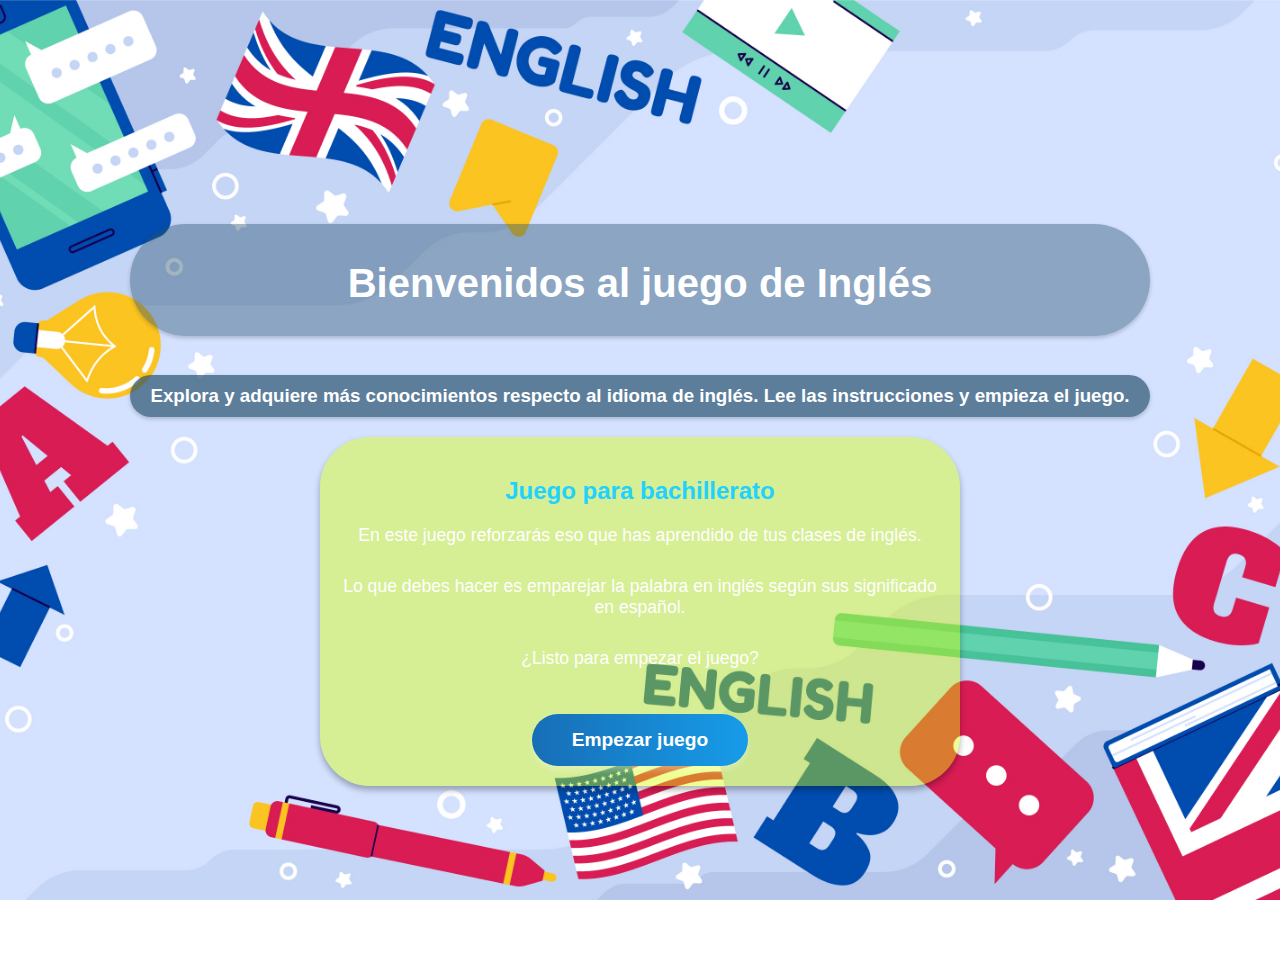
<file: index.html>
<!DOCTYPE html>
<html lang="es">
<head>
    <meta charset="UTF-8">
    <meta name="viewport" content="width=device-width, initial-scale=1.0">
    <title> Inglés Bachillerato</title>
    <link rel="stylesheet" href="inicio.css">
</head>
<body>
    <div class="container">
        <div class="title-box">
            <h1> Bienvenidos al juego de Inglés </h1>
        </div>
        <h3>Explora y adquiere más conocimientos respecto al idioma de inglés. Lee las instrucciones y empieza el juego.</h3>

        <div class="info-container">
            <div class="info-box">
                <h2>Juego para bachillerato</h2>
                <p>En este juego reforzarás eso que has aprendido de tus clases de inglés.
                <p>Lo que debes hacer es emparejar la palabra en inglés según sus significado en español.</p>
                </p>
                <p>¿Listo para empezar el juego?</p>
                <button id="boton-sonido">Empezar juego</button>
                <audio id="sonido-boton" src="sonido.mp3"></audio>
                <script>
                    const boton = document.getElementById('boton-sonido');
                    const sonido = document.getElementById('sonido-boton');
                
                    boton.addEventListener('click', () => {
                        sonido.currentTime = 0;
                        sonido.play();
                
                        sonido.onended = () => {
                            window.location.href = 'bachiller.html';
                        };
                    });
                </script>
            </div>
        </div>
    </div>
</body>
</html>
</file>
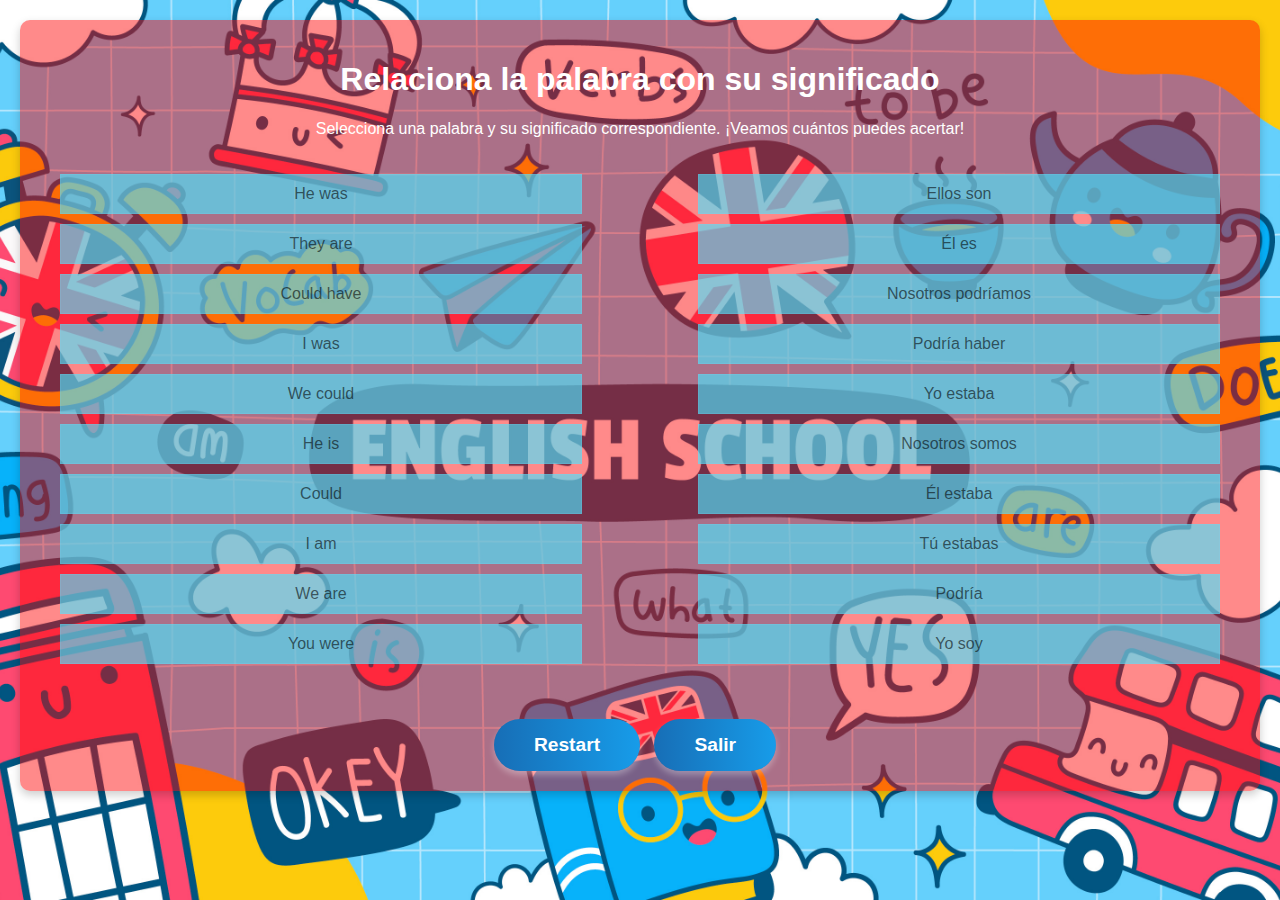
<file: bachiller.html>
<!DOCTYPE html>
<html lang="en">
<head>
    <meta charset="UTF-8">
    <meta name="viewport" content="width=device-width, initial-scale=1.0">
    <title>Empareja la palabra</title>
    <link rel="stylesheet" href="bachiller.css">
</head>
<body>
    <div class="main-container">
        <h1>Relaciona la palabra con su significado</h1>
        <p>Selecciona una palabra y su significado correspondiente. ¡Veamos cuántos puedes acertar!</p>
        
        <div class="game-container" id="game-container">
            <div class="column" id="words-column">
                <div class="word" data-pair="1">I am</div>
                <div class="word" data-pair="2">You were</div>
                <div class="word" data-pair="3">Could</div>
                <div class="word" data-pair="4">He was</div>
                <div class="word" data-pair="5">We are</div>
                <div class="word" data-pair="6">They are</div>
                <div class="word" data-pair="7">He is</div>
                <div class="word" data-pair="8">Could have</div>
                <div class="word" data-pair="9">I was</div>
                <div class="word" data-pair="10">We could</div>
            </div>

            <div class="column" id="meanings-column">
                <div class="meaning" data-pair="1">Yo soy</div>
                <div class="meaning" data-pair="2">Tú estabas</div>
                <div class="meaning" data-pair="3">Podría</div>
                <div class="meaning" data-pair="4">Él estaba</div>
                <div class="meaning" data-pair="5">Nosotros somos</div>
                <div class="meaning" data-pair="6">Ellos son</div>
                <div class="meaning" data-pair="7">Él es</div>
                <div class="meaning" data-pair="8">Podría haber</div>
                <div class="meaning" data-pair="9">Yo estaba</div>
                <div class="meaning" data-pair="10">Nosotros podríamos</div>
            </div>
        </div>

        <div id="result"></div>
        <div id="verification"></div>
        <div class="buttons">
            <button class="button" onclick="playSoundAndReset()">Restart</button>
            <button class="button" onclick="playSoundAndExit()">Salir</button>
        </div>
    </div>

    <audio id="exit-sound" src="sonido.mp3"></audio>
    <audio id="reset-sound" src="restar.mp3"></audio>
    <audio id="correct-sound" src="seleccion.mp3"></audio> <!-- Sonido de selección correcta -->

    <script>
        let firstSelection = null;
        let correctMatches = 0;
        const totalPairs = 10; 
        let isMatching = false;

        function shuffleElements(containerId) {
            const container = document.getElementById(containerId);
            const childrenArray = Array.from(container.children);
            for (let i = childrenArray.length - 1; i > 0; i--) {
                const j = Math.floor(Math.random() * (i + 1));
                container.appendChild(childrenArray[j]);
            }
        }

        function setUpGame() {
            document.querySelectorAll('.word, .meaning').forEach(item => {
                item.addEventListener('click', function () {
                    if (!isMatching) { 
                        if (firstSelection === null) {
                            firstSelection = this;
                            this.style.backgroundColor = "#FFD700"; 
                        } else {
                            if (firstSelection.dataset.pair === this.dataset.pair) {
                                firstSelection.style.backgroundColor = "#90EE90"; 
                                this.style.backgroundColor = "#90EE90";
                                firstSelection.classList.add("hidden");
                                this.classList.add("hidden");
                                correctMatches++;
                                document.getElementById("correct-sound").play(); // Reproduce el sonido
                                document.getElementById('result').textContent = "¡Buen trabajo! Sigue así.";
                                checkCompletion();
                            } else {
                                firstSelection.style.backgroundColor = "#FFFFFF"; 
                                this.style.backgroundColor = "#FFFFFF";
                                document.getElementById('result').textContent = "¡Intenta de nuevo!";
                            }
                            firstSelection = null;
                            isMatching = false; 
                        }
                    }
                });
            });
        }

        function checkCompletion() {
            if (correctMatches === totalPairs) {
                setTimeout(() => {
                    alert("¡Felicitaciones, lograste emparejar todas las palabras!");
                }, 200);
            }
        }

        function playSoundAndReset() {
            const sound = document.getElementById("reset-sound");
            sound.play();
            setTimeout(() => location.reload(), 500); 
        }

        function playSoundAndExit() {
            const sound = document.getElementById("exit-sound");
            sound.play(); 
            setTimeout(() => {
                if (confirm("¿Estás seguro de que quieres salir del juego?")) {
                    window.location.href = "index.html"; 
                }
            }, 500); 
        }

        shuffleElements("words-column");
        shuffleElements("meanings-column");
        setUpGame();
    </script>
</body>
</html>
</file>
<file: inicio.css>
html {
    scroll-behavior: smooth;
}

body {
    font-family: 'Arial', sans-serif;
    margin: 0;
    background: url('images/fondo.jpg') no-repeat center center fixed;
    background-size: cover;
    color: white;
    position: relative;
    display: flex; 
    flex-direction: column;
    justify-content: center; 
    align-items: center; 
}

.background-overlay {
    position: absolute;
    top: 0;
    left: 0;
    width: 100%;
    height: 100%;
    background: rgba(140, 179, 148, 0.6); 
    z-index: 1;
}

.container {
    text-align: center;
    position: relative;
    z-index: 2;
    min-height: 100vh;
    display: flex;
    flex-direction: column;
    justify-content: center;
    padding-top: 80px;
}

h1 {
    color: #ffffff;
    font-size: 2.5em;
    margin-bottom: 20px;
    animation: bounce 1.5s infinite; 
}
.title-box {
    background: rgba(37, 80, 109, 0.418);
    border-radius: 100px; 
    padding: 10px 20px; 
    margin-bottom: 20px; 
    box-shadow: 0 2px 4px rgba(0, 0, 0, 0.2); 
    text-align: center; 
}


h2 {
    color: #20d2ff;

}

h3 {
    color:rgb(255, 255, 255);
    background: rgba(37, 80, 109, 0.685);
    border-radius: 100px; 
    padding: 10px 20px; 
    margin-bottom: 20px; 
    box-shadow: 0 2px 4px rgba(0, 0, 0, 0.2); 
    text-align: center; 
}


p {
    font-size: 1.2em;
    margin-bottom: 30px;
    color: #ffffff;
}

.info-container {
    display: flex;
    flex-direction: column;
    align-items: center;
    margin-bottom: 30px;
}

.info-box {
    background: rgba(217, 255, 0, 0.418);
    color: rgb(0, 225, 255);
    padding: 20px;
    width: 80%;
    max-width: 600px;
    border-radius: 50px;
    text-align: center; 
    margin-bottom: 20px;
    align-items: center;
    justify-content: center; 
    transition: transform 0.3s ease, box-shadow 0.3s ease; 
    box-shadow: 0px 4px 6px rgba(0, 0, 0, 0.3); 
}

.info-box p {
    font-size: 1.1em;
}
.info-box:hover {
    transform: translateY(-10px); 
    box-shadow: 0 8px 20px rgba(58, 57, 57, 0.5); 
}

#boton-sonido {
    display: inline-block;
    padding: 15px 40px;
    margin-top: 15px; 
    font-size: 1.2em;
    font-weight: bold;
    color: white;
    background: linear-gradient(90deg, #176eb6, #179ce9);
    text-decoration: none;
    border-radius: 50px;
    border: #52d685;
    transition: all 0.3s ease;
    box-shadow: 0px 4px 6px rgba(255, 255, 255, 0.3);
}

#boton-sonido:hover {
    background: linear-gradient(90deg, #179ce9, #176eb6);
    transform: scale(1.1);
    box-shadow: 0px 6px 12px rgba(255, 255, 255, 0.5);
}

@keyframes fadeIn {
    from {
        opacity: 0;
        transform: translateY(-20px);
    }
    to {
        opacity: 1;
        transform: translateY(0);
    }
}

@keyframes bounce {
    0%, 100% {
        transform: translateY(0);
    }
    50% {
        transform: translateY(-10px);
    }
}
</file>
<file: bachiller.css>
body {
    font-family: Arial, sans-serif;
    background-color: #0088ff56;
    margin: 0;
    background: url('images/fondojuego.jpg') no-repeat center center fixed;
    background-size: cover;
    padding: 20px;
    text-align: center;
}
h1 {
    color: #ffffff;
}
p{
    color: #ffffff;
}
.game-container {
    display: flex;
    justify-content: space-between;
    padding: 20px;
}
.main-container {
    max-width: 1200px;
    margin: 0 auto;
    padding: 20px;
    background: rgba(255, 0, 0, 0.459);
    border-radius: 10px;
    box-shadow: 0px 4px 10px rgba(0, 0, 0, 0.2);
}

.column {
    display: flex;
    flex-direction: column;
    gap: 10px;
    width: 45%;

}
.word, .meaning {
    padding: 10px;
    background-color: #4ae4ffa4;
    border: 1px solid #88d5f32c;
    text-align: center;    
    cursor: pointer;
    color: #00000096; 
}
.word:hover, .meaning:hover {
    background-color: #add8e6;
    color: #000000; 
    transform: scale(1.05);
}

.hidden {
    visibility: hidden;
}
.buttons {
    margin-top: 20px;
}
button {
    padding: 10px 20px;
    margin-right: 10px;
    cursor: pointer;
}
#result {
    margin-top: 20px;
    font-size: 18px;
    font-weight: bold;
    color: #4CAF50;
}
button {
    display: inline-block;
    padding: 15px 40px;
    margin-top: 15px; 
    font-size: 1.2em;
    font-weight: bold;
    color: white;
    background: linear-gradient(90deg, #176eb6, #179ce9);
    text-decoration: none;
    border-radius: 50px;
    border: #52d685;
    transition: all 0.3s ease;
    box-shadow: 0px 4px 6px rgba(255, 255, 255, 0.3);
}

button:hover {
    background: linear-gradient(90deg, #179ce9, #176eb6);
    transform: scale(1.1);
    box-shadow: 0px 6px 12px rgba(255, 255, 255, 0.5);
}
</file>
